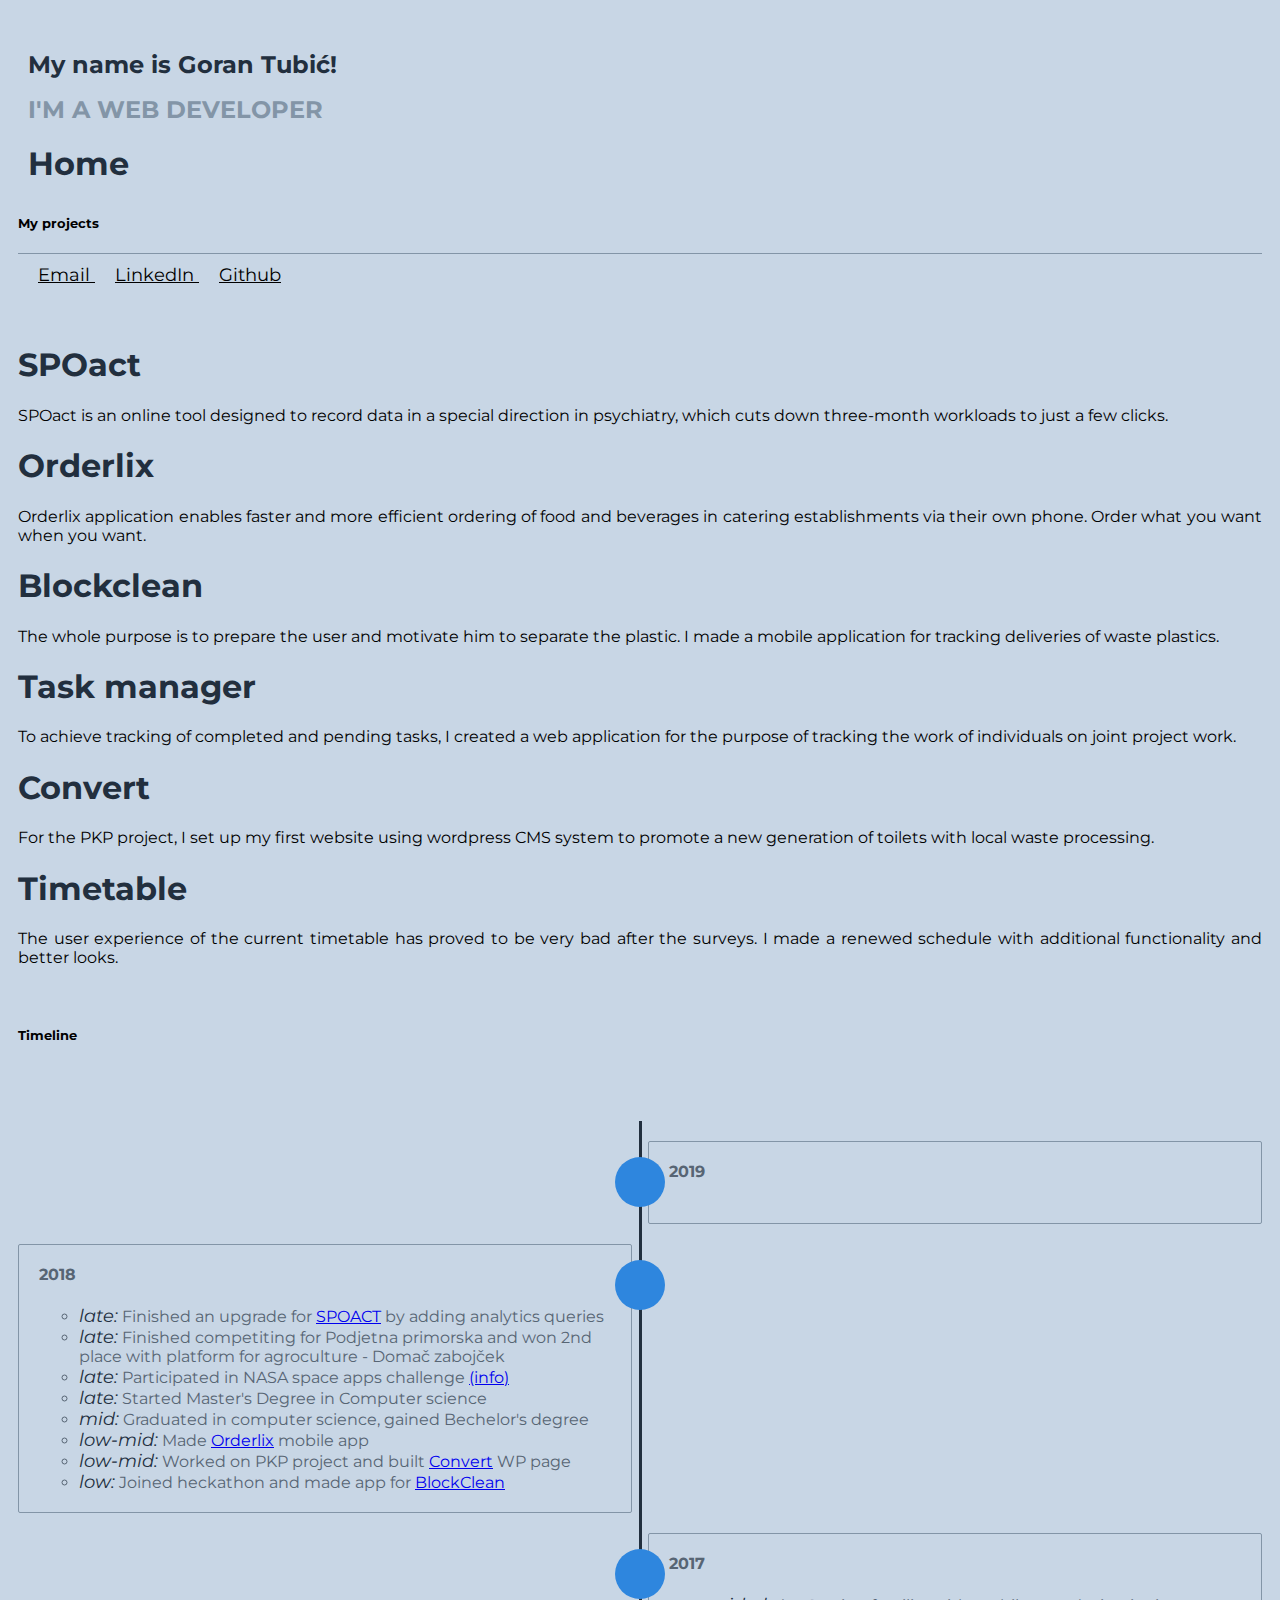
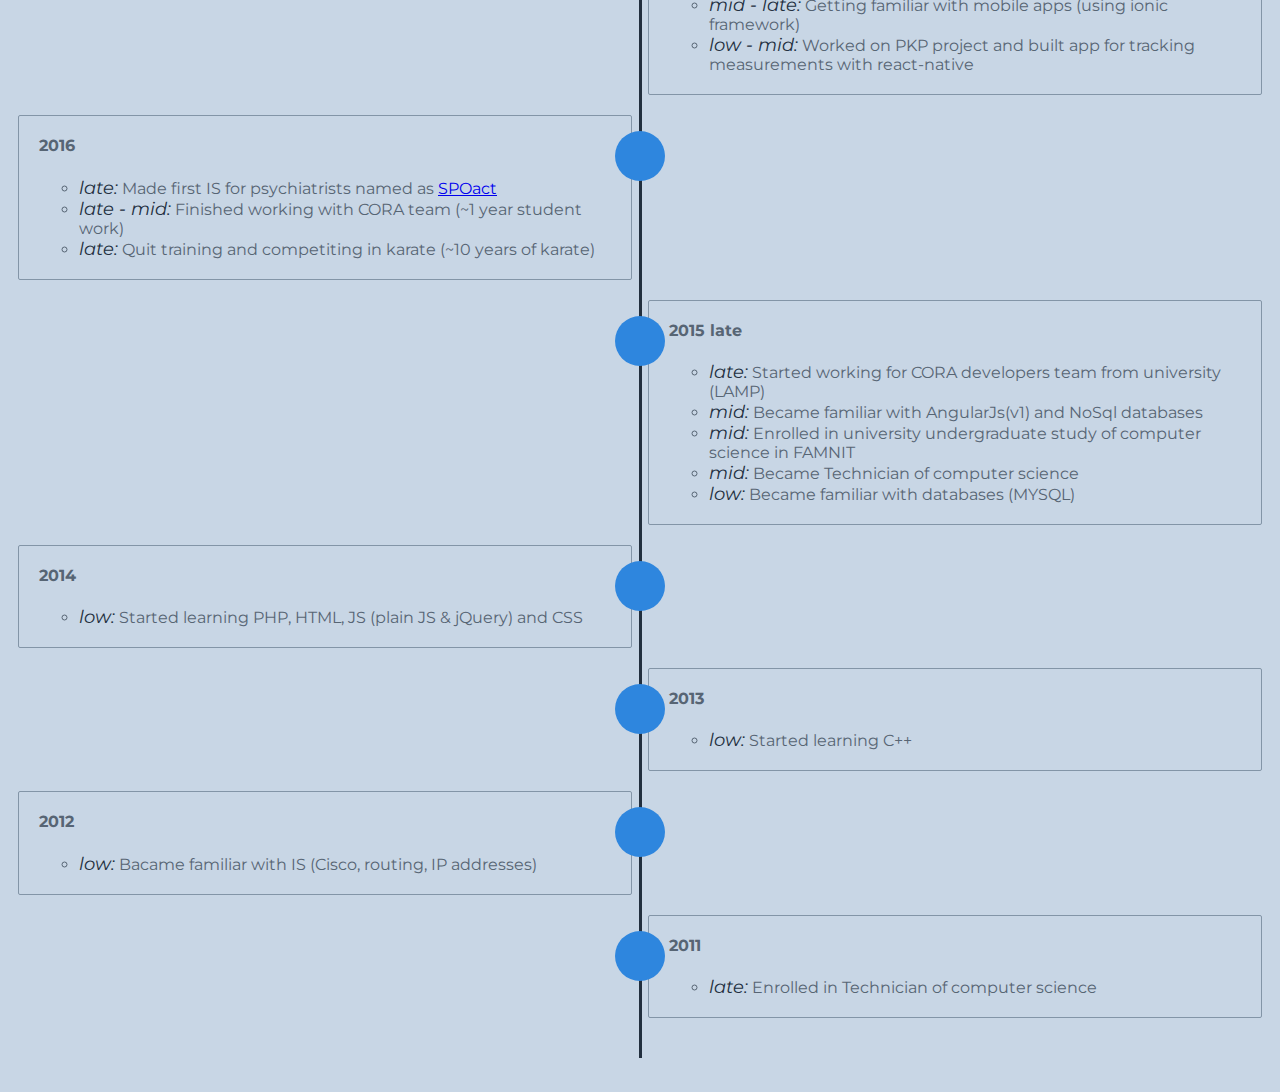
<file: index.html>
<!doctype html>
<html lang="en">
<head>
  <!-- Global site tag (gtag.js) - Google Analytics -->
  <script async src="https://www.googletagmanager.com/gtag/js?id=UA-128244053-1"></script>
  <script>
    window.dataLayer = window.dataLayer || [];
    function gtag(){dataLayer.push(arguments);}
    gtag('js', new Date());

    gtag('config', 'UA-128244053-1');
  </script>

  <!-- Required meta tags -->
  <meta charset="utf-8">
  <meta name="viewport" content="width=device-width, initial-scale=1, shrink-to-fit=no">
  <link rel="icon" type="favicon" href="./img/favicon-32x32.png" sizes="32x32" />
  <!-- <link rel="icon" type="favicon" href="./img/favicon-16x16.png" sizes="16x16" /> -->

  <!-- Bootstrap CSS -->
  <link rel="stylesheet" href="https://stackpath.bootstrapcdn.com/bootstrap/4.1.3/css/bootstrap.min.css" integrity="sha384-MCw98/SFnGE8fJT3GXwEOngsV7Zt27NXFoaoApmYm81iuXoPkFOJwJ8ERdknLPMO" crossorigin="anonymous">
  <link rel="stylesheet" href="./css/main.css">
  <link rel="stylesheet" href="./css/firstPage.css">
  <link rel="stylesheet" href="./css/timeline.css">
  <link href="https://fonts.googleapis.com/css?family=Montserrat:400,900" rel="stylesheet">
  <link rel="stylesheet" href="https://use.fontawesome.com/releases/v5.3.1/css/all.css" integrity="sha384-mzrmE5qonljUremFsqc01SB46JvROS7bZs3IO2EmfFsd15uHvIt+Y8vEf7N7fWAU" crossorigin="anonymous">
  <title>Goran Tubić - show me the problem, I will fix it!</title>
  <meta name="description" content="Master student in Computer Science Goran Tubić. My experiences and projects in development since 2011.">
</head>
<body class="container">
  <div class="header col-lg-12 col-xs-12">
    <div class="row">
      <div class="col-md-6">
        <h1 class="title">My name is Goran Tubić!</h1>
        <h2 class="subtitle">I'm a Web developer</h2>

      </div>
      <div class="col-md-6 text-right">
        <h1 class="project-title">Home</h1>
        <h5>My projects</h5>
      </div>
    </div>
    <div class="references-holder">
      <div>
        <a class="reference" target="_top" href="mailto:mail.goran96@gmail.com">
          <i class="fas fa-at"></i>
          Email
        </a>
        <a class="reference" target="_blank" href="https://www.linkedin.com/in/orangegoran/">
          <i class="fab fa-linkedin"></i>
          LinkedIn
        </a>
        <a class="reference" target="_blank" href="https://github.com/orangeGoran">
          <i class="fab fa-github"></i>
          Github
        </a>
      </div>
    </div>

  </div>

  <div class="row projects">
    <div class="col-xs-12 col-md-4">
      <h1>SPOact <a target="_blank" href="https://spoact.si/"><i class="fas fa-link"></i></a></h1>
      <span class="project-info">
        SPOact is an online tool designed to record data in a special direction in psychiatry, which cuts down three-month workloads to just a few clicks.
      </span>
      <!-- <img src="img/me.jpeg" alt="" width="350px;"> -->

    </div>
    <div class="col-xs-12 col-md-4">
      <h1>Orderlix <a target="_blank" href="https://www.orderlix.com/"><i class="fas fa-link"></i></a></h1>
      <span class="project-info">
        Orderlix application enables faster and more efficient ordering of food and beverages in catering establishments via their own phone. Order what you want when you want.
      </span>
      <!-- <img src="img/me.jpeg" alt="" width="350px;"> -->

    </div>
    <div class="col-xs-12 col-md-4">
      <h1>Blockclean <a target="_blank" href="http://blockclean.org/"><i class="fas fa-link"></i></a></h1>
      <span class="project-info">
        The whole purpose is to prepare the user and motivate him to separate the plastic. I made a mobile application for tracking deliveries of waste plastics.
      </span>
      <!-- <img src="img/me.jpeg" alt="" width="350px;"> -->

    </div>
    <div class="col-xs-12 col-md-4">
      <h1>Task manager</h1>
      <span class="project-info">
        To achieve tracking of completed and pending tasks, I created a web application for the purpose of tracking the work of individuals on joint project work.
      </span>
      <!-- <img src="img/me.jpeg" alt="" width="350px;"> -->

    </div>
    <div class="col-xs-12 col-md-4">
      <h1>Convert <a target="_blank" href="http://zelenastranisca.si/"><i class="fas fa-link"></i></a></h1>
      <span class="project-info">
        For the PKP project, I set up my first website using wordpress CMS system to promote a new generation of toilets with local waste processing.
      </span>
      <!-- <img src="img/me.jpeg" alt="" width="350px;"> -->
    </div>
    <div class="col-xs-12 col-md-4">
      <h1>Timetable</h1>
      <span class="project-info">
        The user experience of the current timetable has proved to be very bad after the surveys. I made a renewed schedule with additional functionality and better looks.
      </span>
      <!-- <img src="img/me.jpeg" alt="" width="350px;"> -->

    </div>

  </div>
  <br><br>
  <h5>Timeline</h5>
  <hr>
  <div class="row presentation">

    <div class="container">
      <ul class="timeline">
        <li class="timeline-inverted">
          <div class="timeline-badge">
            <i class="far fa-dot-circle"></i>
          </div>
          <div class="timeline-panel">
            <div class="timeline-heading">
              <h4 class="timeline-title">2019</h4>
            </div>
            <div class="timeline-body">
              <ul>
                <!-- <li><span>late - mid:</span> Finished working with CORA team (~1 year student work)</li> -->
                <!-- <li><span>late:</span> Quit training and competiting in karate (~10 years of karate)</li> -->
              </ul>
            </div>
          </div>
        </li>
        <li>
          <div class="timeline-badge">
            <i class="far fa-dot-circle"></i>
          </div>
          <div class="timeline-panel">
            <div class="timeline-heading">
              <h4 class="timeline-title">2018</h4>
              <!-- <p><small class="text-muted"><i class="fab fa-github"></i> 11 hours ago via Twitter</small></p> -->
            </div>
            <div class="timeline-body">
              <ul>
                <li><span>late:</span> Finished an upgrade for <a href="https://spoact.si/">SPOACT</a> by adding analytics queries</li>
                <li><span>late:</span> Finished competiting for Podjetna primorska and won 2nd place with platform for agroculture - <a>Domač zabojček</a></li>
                <li><span>late:</span> Participated in NASA space apps challenge <a href="subpages/phatogee.html">(info)</a></li>
                <li><span>late:</span> Started Master's Degree in Computer science</li>
                <li><span>mid:</span> Graduated in computer science, gained Bechelor's degree</li>
                <li><span>low-mid:</span> Made <a target="_blank" href="https://www.orderlix.com/">Orderlix</a> mobile app</li>
                <li><span>low-mid:</span> Worked on PKP project and built <a target="_blank" href="http://zelenastranisca.si/">Convert</a> WP page</li>
                <li><span>low:</span> Joined heckathon and made app for <a target="_blank" href="https://blockclean.org/">BlockClean</a></li>
              </ul>
            </div>
          </div>
        </li>

        <li class="timeline-inverted">
          <div class="timeline-badge">
            <i class="far fa-dot-circle"></i>
          </div>
          <div class="timeline-panel">
            <div class="timeline-heading">
              <h4 class="timeline-title">2017</h4>
            </div>
            <div class="timeline-body">
              <ul>
                <li><span>mid - late:</span> Getting familiar with mobile apps (using ionic framework)</li>
                <li><span>low - mid:</span> Worked on PKP project and built app for tracking measurements with react-native</li>
              </ul>
            </div>
          </div>
        </li>
        <li>
          <div class="timeline-badge">
            <i class="far fa-dot-circle"></i>
          </div>
          <div class="timeline-panel">
            <div class="timeline-heading">
              <h4 class="timeline-title">2016</h4>
            </div>
            <div class="timeline-body">
              <ul>
                <li><span>late:</span> Made first IS for psychiatrists named as <a target="_blank" href="https://spoact.si/">SPOact</a></li>
                <li><span>late - mid:</span> Finished working with CORA team (~1 year student work)</li>
                <li><span>late:</span> Quit training and competiting in karate (~10 years of karate)</li>
              </ul>
            </div>
          </div>
        </li>
        <li class="timeline-inverted">
          <div class="timeline-badge">
            <i class="far fa-dot-circle"></i>
          </div>

          <div class="timeline-panel">
            <div class="timeline-heading">
              <h4 class="timeline-title">2015 late</h4>
            </div>
            <div class="timeline-body">
              <ul>
                <li><span>late:</span> Started working for CORA developers team from university (LAMP)</li>
                <li><span>mid:</span> Became familiar with AngularJs(v1) and NoSql databases</li>
                <li><span>mid:</span> Enrolled in university undergraduate study of computer science in FAMNIT</li>
                <li><span>mid:</span> Became Technician of computer science </li>
                <li><span>low:</span> Became familiar with databases (MYSQL) </li>
              </ul>
            </div>
          </div>
        </li>
        <li>
          <div class="timeline-badge">
            <i class="far fa-dot-circle"></i>
          </div>
          <div class="timeline-panel">
            <div class="timeline-heading">
              <h4 class="timeline-title">2014</h4>
            </div>
            <div class="timeline-body">
              <ul>
                <li><span>low:</span> Started learning PHP, HTML, JS (plain JS & jQuery) and CSS</li>

              </ul>
            </div>
          </div>
        </li>
        <li class="timeline-inverted">
          <div class="timeline-badge">
            <i class="far fa-dot-circle"></i>
          </div>
          <div class="timeline-panel">
            <div class="timeline-heading">
              <h4 class="timeline-title">2013</h4>
            </div>
            <div class="timeline-body">
              <ul>
                <li><span>low:</span> Started learning C++</li>
              </ul>
            </div>
          </div>
        </li>
        <li>
          <div class="timeline-badge">
            <i class="far fa-dot-circle"></i>
          </div>
          <div class="timeline-panel">
            <div class="timeline-heading">
              <h4 class="timeline-title">2012</h4>
            </div>
            <div class="timeline-body">
              <ul>
                <li><span>low:</span> Bacame familiar with IS (Cisco, routing, IP addresses)</li>
              </ul>
            </div>
          </div>
        </li>
        <li class="timeline-inverted">
          <div class="timeline-badge">
            <i class="far fa-dot-circle"></i>
          </div>

          <div class="timeline-panel">
            <div class="timeline-heading">
              <h4 class="timeline-title">2011</h4>
            </div>
            <div class="timeline-body">
              <ul>
                <li><span>late:</span>  Enrolled in Technician of computer science</li>
              </ul>
            </div>
          </div>
        </li>
      </ul>
    </div>

  </div>


  <!-- <script src="https://code.jquery.com/jquery-3.3.1.slim.min.js" integrity="sha384-q8i/X+965DzO0rT7abK41JStQIAqVgRVzpbzo5smXKp4YfRvH+8abtTE1Pi6jizo" crossorigin="anonymous"></script>
  <script src="https://cdnjs.cloudflare.com/ajax/libs/popper.js/1.14.3/umd/popper.min.js" integrity="sha384-ZMP7rVo3mIykV+2+9J3UJ46jBk0WLaUAdn689aCwoqbBJiSnjAK/l8WvCWPIPm49" crossorigin="anonymous"></script>
  <script src="https://stackpath.bootstrapcdn.com/bootstrap/4.1.3/js/bootstrap.min.js" integrity="sha384-ChfqqxuZUCnJSK3+MXmPNIyE6ZbWh2IMqE241rYiqJxyMiZ6OW/JmZQ5stwEULTy" crossorigin="anonymous"></script> -->
</body>
</html>
</file>
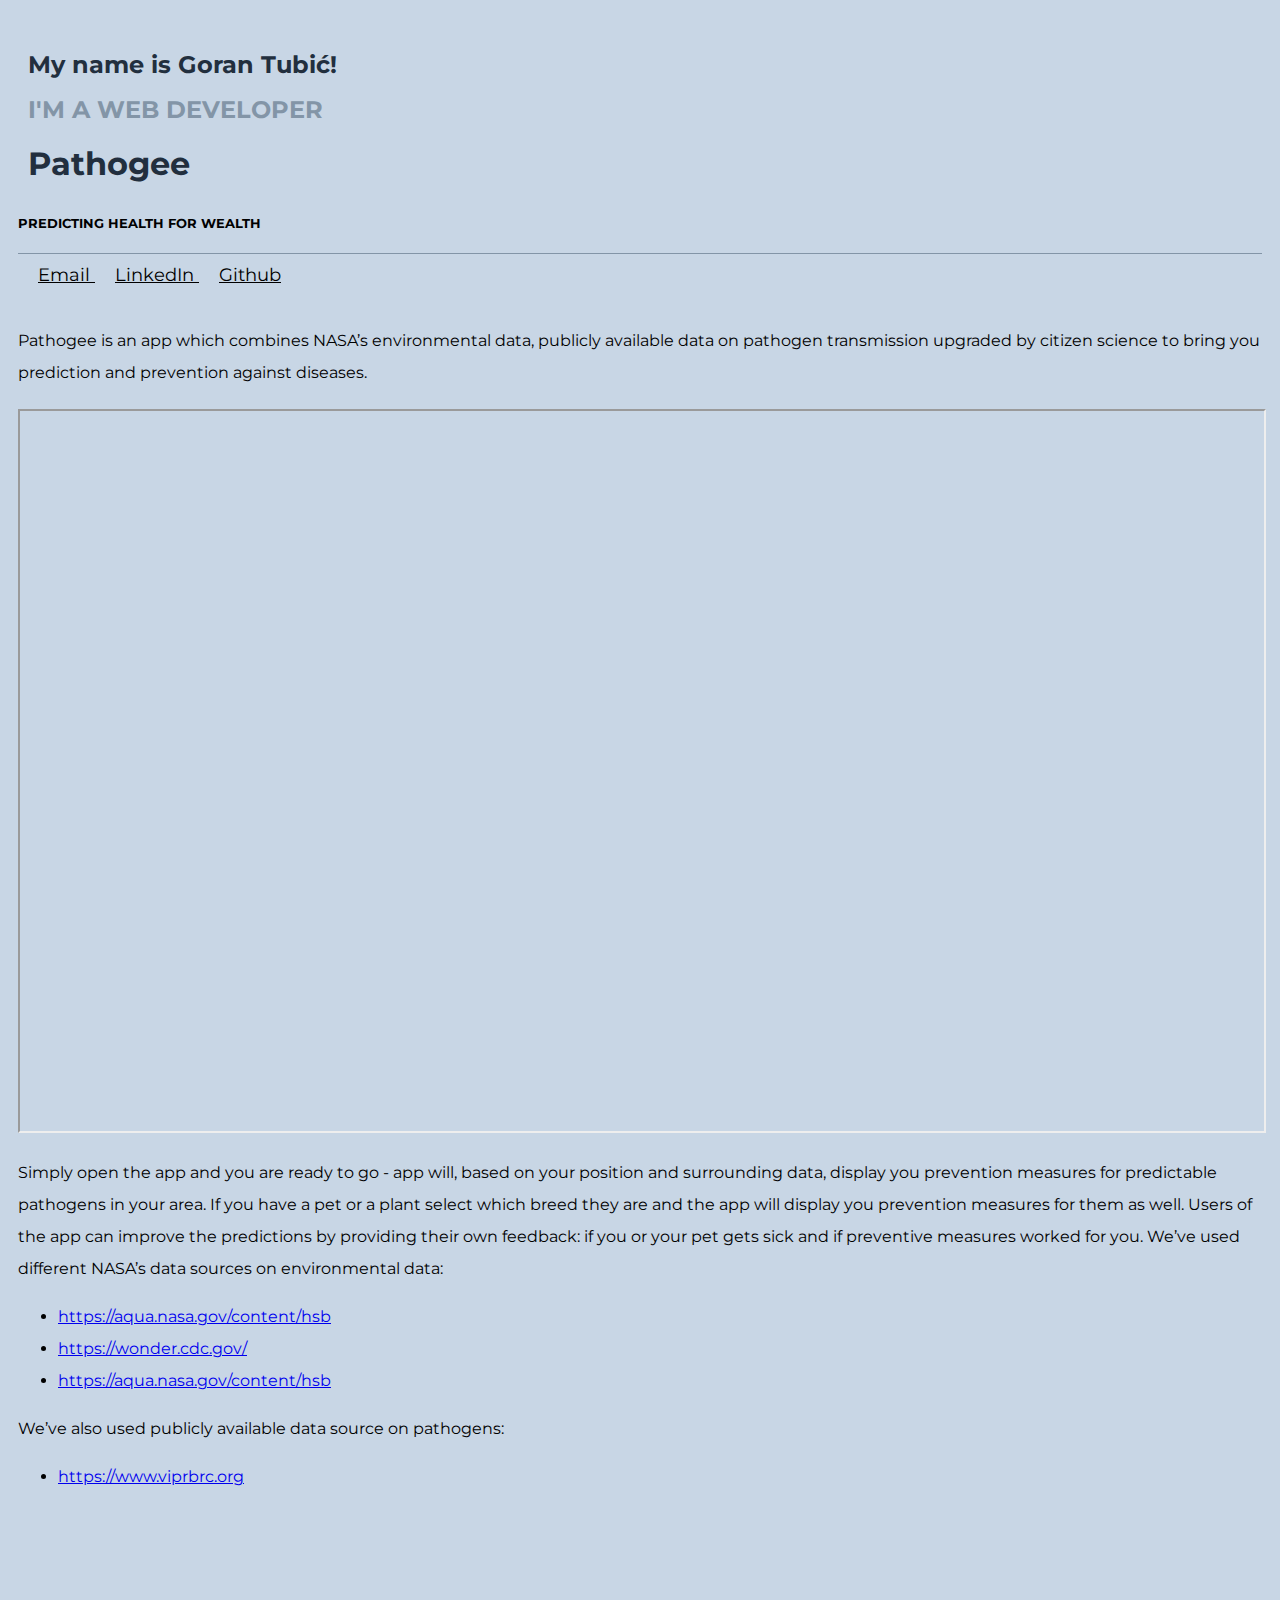
<file: subpages/phatogee.html>
<!doctype html>
<html lang="en">
<head>
  <script async src="https://www.googletagmanager.com/gtag/js?id=UA-128244053-1"></script>
  <script>
    window.dataLayer = window.dataLayer || [];
    function gtag(){dataLayer.push(arguments);}
    gtag('js', new Date());

    gtag('config', 'UA-128244053-1');
  </script>

  <!-- Required meta tags -->
  <meta charset="utf-8">
  <meta name="viewport" content="width=device-width, initial-scale=1, shrink-to-fit=no">

  <!-- Bootstrap CSS -->
  <link rel="stylesheet" href="https://stackpath.bootstrapcdn.com/bootstrap/4.1.3/css/bootstrap.min.css" integrity="sha384-MCw98/SFnGE8fJT3GXwEOngsV7Zt27NXFoaoApmYm81iuXoPkFOJwJ8ERdknLPMO" crossorigin="anonymous">
  <link rel="stylesheet" href="./../css/main.css">
  <link rel="stylesheet" href="./css/sub.css">

  <link href="https://fonts.googleapis.com/css?family=Montserrat:400,900" rel="stylesheet">
  <link rel="stylesheet" href="https://use.fontawesome.com/releases/v5.3.1/css/all.css" integrity="sha384-mzrmE5qonljUremFsqc01SB46JvROS7bZs3IO2EmfFsd15uHvIt+Y8vEf7N7fWAU" crossorigin="anonymous">
  <title>Web developer - Goran Tubic!</title>
</head>
<body class="container">
  <div class="header col-lg-12 col-xs-12">
    <div class="row">
      <div class="col-md-6" style="cursor:pointer;" onclick="window.location='http://www.studenti.famnit.upr.si/~89182071/';">
        <h1 class="title">My name is Goran Tubić!</h1>
        <h2 class="subtitle">I'm a Web developer</h2>

      </div>
      <div class="col-md-6 text-right">
        <h1 class="project-title">Pathogee</h1>
        <h5>PREDICTING HEALTH FOR WEALTH</h5>
      </div>
    </div>
    <div class="references-holder">
      <div>
        <a class="reference" target="_top" href="mailto:mail.goran96@gmail.com">
          <i class="fas fa-at"></i>
          Email
        </a>
        <a class="reference" target="_blank" href="https://www.linkedin.com/in/orangegoran/">
          <i class="fab fa-linkedin"></i>
          LinkedIn
        </a>
        <a class="reference" target="_blank" href="https://github.com/orangeGoran">
          <i class="fab fa-github"></i>
          Github
        </a>
      </div>
    </div>

  </div>

  <div class="row projects">
    <div class="col-12">
      <!-- <h1>Pathogee <a target="_blank" href="https://spoact.si/"><i class="fas fa-link"></i></a></h1> -->
      <!-- <div class="image-holder">
        <img src="./img/pathogee_logo.png" >
      </div> -->
      <div class="project-info">
        Pathogee is an app which combines NASA’s environmental data, publicly available data on pathogen transmission upgraded by citizen science to bring you prediction and prevention against diseases.
      </div>
      <div class="video-holder">
        <iframe src="https://www.youtube.com/embed/3QySTG4r2vI?rel=0" allowfullscreen="" class="iframe-video" ></iframe>
      </div>


      <div class="text-holder" style="line-height:2em;">

        Simply open the app and you are ready to go - app will, based on your position and surrounding data, display you prevention measures for predictable pathogens in your area.
        If you have a pet or a plant select which breed they are and the app will display you prevention measures for them as well.
        Users of the app can improve the predictions by providing their own feedback: if you or your pet gets sick and if preventive measures worked for you.
        We’ve used different NASA’s data sources on environmental data:

        <ul>
          <li><a href="https://aqua.nasa.gov/content/hsb">https://aqua.nasa.gov/content/hsb</a></li>
          <li><a href="https://wonder.cdc.gov/">https://wonder.cdc.gov/</a></li>
          <li><a href="https://aqua.nasa.gov/content/hsb">https://aqua.nasa.gov/content/hsb</a></li>
        </ul>
        We’ve also used publicly available data source on pathogens:
        <ul>
          <li><a href="https://www.viprbrc.org">https://www.viprbrc.org</a></li>
        </ul>
      </div>
      <!-- <img src="img/me.jpeg" alt="" width="350px;"> -->

    </div>

  </div>



  <!-- <script src="https://code.jquery.com/jquery-3.3.1.slim.min.js" integrity="sha384-q8i/X+965DzO0rT7abK41JStQIAqVgRVzpbzo5smXKp4YfRvH+8abtTE1Pi6jizo" crossorigin="anonymous"></script>
  <script src="https://cdnjs.cloudflare.com/ajax/libs/popper.js/1.14.3/umd/popper.min.js" integrity="sha384-ZMP7rVo3mIykV+2+9J3UJ46jBk0WLaUAdn689aCwoqbBJiSnjAK/l8WvCWPIPm49" crossorigin="anonymous"></script>
  <script src="https://stackpath.bootstrapcdn.com/bootstrap/4.1.3/js/bootstrap.min.js" integrity="sha384-ChfqqxuZUCnJSK3+MXmPNIyE6ZbWh2IMqE241rYiqJxyMiZ6OW/JmZQ5stwEULTy" crossorigin="anonymous"></script> -->
</body>
</html>
</file>
<file: css/main.css>
:root {
  --subtitle-color: #8395a7;
  --title-color: #222f3e;
  --timeline-list-font-color: #576574;
  --timeline-list-years-font-color: #222f3e;
  --hover-color: #2e86de;
}



body {
  margin-top: 50px;
  background-color: #c8d6e5;
  font-family: 'Montserrat', sans-serif;
  padding: 10px;
}
</file>
<file: css/firstPage.css>
.header {

}

.header .title {
  margin-top: -20px;
  padding: 10px;
  color: var(--title-color);
  font-weight: bolder;
  font-size: 1.5em;
}

.header .row {
  border-bottom: 1px solid #8395a7;
}

.header .subtitle {
  margin-top: -20px;
  padding: 10px;
  color: var(--subtitle-color);
  /* border-bottom: 1px solid #8395a7; */
  text-transform: uppercase;

}


hr {
  height: 6px;
  background: url(http://ibrahimjabbari.com/english/images/hr-12.png) repeat-x 0 0;
  border: 0;
}

.header .project-title {
  margin-top: -20px;
  padding: 10px;
  color: var(--title-color);
  /* font-weight: bolder; */
  font-size: 2em;
}

.header .reference {
  color: inherit;
  font-size: 1.1em;
  padding: 10px;
}

.header .reference:hover {
  color: var(--hover-color);
  text-decoration: none;
}

.header .references-holder {
  padding: 10px;
}

.presentation {
  margin-top: 50px;
}

.presentation .timeline {
  color: var(--timeline-list-font-color);
}


.presentation .imgHolder {

}


.section-title h3 {
  margin-top: -20px;
  padding: 10px;
  color: var(--title-color);
  /* font-weight: bold; */
  border-bottom: 1px solid var(--timeline-list-font-color);
}

.presentation .imgHolder {
  text-align: center;
}

.presentation .imgHolder img {
  width: 60%;
  border: 2px solid #341f97;
  border-radius: 3px;
}

.projects {
  margin-top: 50px;
}

.projects .project-info {
  display: block;
  width: 100%;
  text-align: justify;
}

.projects div h1 {
  color: var(--title-color);
}

.projects div h1 a {
  font-size: 0.7em;
}


/* 992px */
</file>
<file: css/timeline.css>
:root {
  --horizontal-line-color:  #222f3e;
  --card-border-color: #8395a7;
  --badge-background-color: #2e86de;
  --badge-font-color: white;
}

.timeline {
  list-style: none;
  padding: 20px 0 20px;
  position: relative;
}
.timeline:before {
  top: 0;
  bottom: 0;
  position: absolute;
  content: " ";
  width: 3px;
  background-color: var(--horizontal-line-color);
  left: 50%;
  margin-left: -1.5px;
}
.timeline > li {
  margin-bottom: 20px;
  position: relative;
}
.timeline > li:before,
.timeline > li:after {
  content: " ";
  display: table;
}
.timeline > li:after {
  clear: both;
}
.timeline > li:before,
.timeline > li:after {
  content: " ";
  display: table;
}
.timeline > li:after {
  clear: both;
}
.timeline > li > .timeline-panel {
  width: 46%;
  float: left;
  border: 1px solid var(--card-border-color);
  border-radius: 2px;
  padding: 20px;
  position: relative;
}
.timeline > li > .timeline-panel:before {
  position: absolute;
  top: 20px;
  right: -20px;
  display: inline-block;
  border-top: 20px solid transparent;
  border-left: 20px solid var(--horizontal-line-color);
  border-right: 0 solid var(--horizontal-line-color);
  border-bottom: 20px solid transparent;
  content: " ";
}
.timeline > li > .timeline-panel:after {
  position: absolute;
  top: 27px;
  right: -14px;
  display: inline-block;
  /* border-top: 14px solid transparent;
  border-left: 14px solid #fff;
  border-right: 0 solid #fff;
  border-bottom: 14px solid transparent; */
  content: " ";
}
.timeline > li > .timeline-badge {
  color: var(--badge-font-color);
  width: 50px;
  height: 50px;
  line-height: 50px;
  font-size: 1.4em;
  text-align: center;
  position: absolute;
  top: 16px;
  left: 50%;
  margin-left: -25px;
  background-color: var(--badge-background-color);
  z-index: 100;
  border-top-right-radius: 50%;
  border-top-left-radius: 50%;
  border-bottom-right-radius: 50%;
  border-bottom-left-radius: 50%;
}
.timeline > li.timeline-inverted > .timeline-panel {
  float: right;
}
.timeline > li.timeline-inverted > .timeline-panel:before {
  border-left-width: 0;
  border-right-width: 15px;
  left: -15px;
  right: auto;
}
.timeline > li.timeline-inverted > .timeline-panel:after {
  border-left-width: 0;
  border-right-width: 14px;
  left: -14px;
  right: auto;
}
.timeline-title {
  margin-top: 0;
  color: inherit;
  font-weight: bold;
}
.timeline-body > p,
.timeline-body > ul {
  margin-bottom: 0;
}
.timeline-body > p + p {
  margin-top: 5px;
}

.timeline-body li span{
  color: var(--timeline-list-years-font-color);
  font-style: italic;
  font-size: 1.1em;
}
</file>
<file: subpages/css/sub.css>
.header {

}

.header .title {
  margin-top: -20px;
  padding: 10px;
  color: var(--title-color);
  font-weight: bolder;
  font-size: 1.5em;

}

.header .project-title {
  margin-top: -20px;
  padding: 10px;
  color: var(--title-color);
  /* font-weight: bolder; */
  font-size: 2em;
}

.header .row {
  border-bottom: 1px solid #8395a7;
}

.header .subtitle {
  margin-top: -20px;
  padding: 10px;
  color: var(--subtitle-color);
  text-transform: uppercase;

}

.header .reference {
  color: inherit;
  font-size: 1.1em;
  padding: 10px;
}

.header .reference:hover {
  color: var(--hover-color);
  text-decoration: none;
}

.header .references-holder {
  padding: 10px;
}
.projects {
  margin-top: 30px;
  margin-bottom: 100px;
}

.projects .project-info {
  line-height: 2em;
  margin-bottom: 20px;
}

.projects .video-holder {
  margin-bottom: 20px;
}

.projects .image-holder {
  margin-bottom: 20px;
}

.projects .image-holder img{
  width: 100%;
}


.iframe-video {
  height: 720px;
  width: 100%;
}

@media only screen and (max-width: 1200px) {
  .iframe-video {
    height: 600px;
  }
}

@media only screen and (max-width: 991px) {
  .iframe-video {
    height: 400px;
  }
}
</file>
